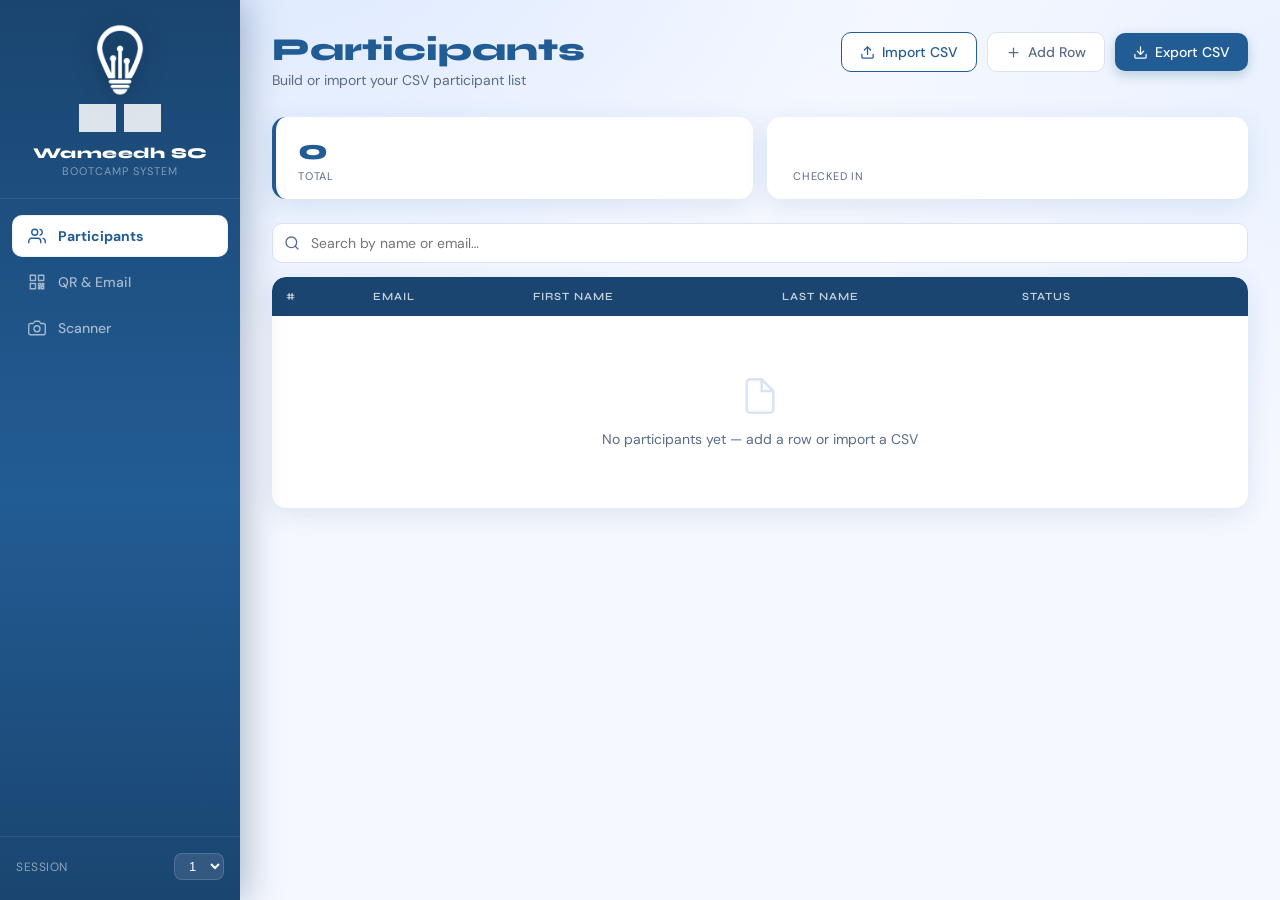
<file: web/index.html>
<!DOCTYPE html>
<html lang="en">
<head>
  <meta charset="UTF-8" />
  <meta name="viewport" content="width=device-width, initial-scale=1.0" />
  <title>Wameedh SC — Bootcamp Attendance</title>
  <link rel="stylesheet" href="style.css" />
  <link rel="preconnect" href="https://fonts.googleapis.com" />
  <link href="https://fonts.googleapis.com/css2?family=Syne:wght@400;600;700;800&family=DM+Sans:wght@300;400;500;600&display=swap" rel="stylesheet" />
</head>
<body>

  <!-- ===== SIDEBAR NAV ===== -->
  <aside class="sidebar" id="sidebar">
    <div class="sidebar-brand">
      <div class="brand-logos">
        <img src="/assets/wameedh.png" alt="Wameedh" class="logo-main" id="logoMain" onerror="this.style.display='none'" />
        <div class="logo-partners">
          <img src="/assets/holytech_sticker.png" alt="HolyTech" class="logo-partner" id="logoHoly" onerror="this.style.display='none'" />
          <img src="/assets/ART_sticker.png" alt="Art Competition" class="logo-partner" id="logoArt" onerror="this.style.display='none'" />
        </div>
      </div>
      <div class="brand-text">
        <span class="brand-name">Wameedh SC</span>
        <span class="brand-sub">Bootcamp System</span>
      </div>
    </div>

    <nav class="nav-links">
      <a href="#" class="nav-item active" data-page="participants">
        <svg viewBox="0 0 24 24"><path d="M17 21v-2a4 4 0 0 0-4-4H5a4 4 0 0 0-4 4v2"/><circle cx="9" cy="7" r="4"/><path d="M23 21v-2a4 4 0 0 0-3-3.87"/><path d="M16 3.13a4 4 0 0 1 0 7.75"/></svg>
        Participants
      </a>
      <a href="#" class="nav-item" data-page="qr">
        <svg viewBox="0 0 24 24"><rect x="3" y="3" width="7" height="7"/><rect x="14" y="3" width="7" height="7"/><rect x="3" y="14" width="7" height="7"/><rect x="14" y="14" width="3" height="3"/><rect x="19" y="14" width="2" height="2"/><rect x="14" y="19" width="2" height="2"/><rect x="18" y="18" width="3" height="3"/></svg>
        QR & Email
      </a>
      <a href="#" class="nav-item" data-page="scanner">
        <svg viewBox="0 0 24 24"><path d="M23 19a2 2 0 0 1-2 2H3a2 2 0 0 1-2-2V8a2 2 0 0 1 2-2h4l2-3h6l2 3h4a2 2 0 0 1 2 2z"/><circle cx="12" cy="13" r="4"/></svg>
        Scanner
      </a>
    </nav>

    <div class="sidebar-footer">
      <div class="session-badge">
        <span>Session</span>
        <select id="globalSession">
          <option>1</option><option>2</option><option>3</option><option>4</option>
        </select>
      </div>
    </div>
  </aside>

  <!-- ===== MAIN CONTENT ===== -->
  <main class="main-content">

    <!-- ======= PAGE: PARTICIPANTS ======= -->
    <section class="page active" id="page-participants">
      <div class="page-header">
        <div>
          <h1 class="page-title">Participants</h1>
          <p class="page-desc">Build or import your CSV participant list</p>
        </div>
        <div class="header-actions">
          <label class="btn btn-outline" for="csvUpload">
            <svg viewBox="0 0 24 24"><path d="M21 15v4a2 2 0 0 1-2 2H5a2 2 0 0 1-2-2v-4"/><polyline points="17 8 12 3 7 8"/><line x1="12" y1="3" x2="12" y2="15"/></svg>
            Import CSV
          </label>
          <input type="file" id="csvUpload" accept=".csv" style="display:none" />
          <button class="btn btn-ghost" id="addRowBtn">
            <svg viewBox="0 0 24 24"><line x1="12" y1="5" x2="12" y2="19"/><line x1="5" y1="12" x2="19" y2="12"/></svg>
            Add Row
          </button>
          <button class="btn btn-primary" id="exportCsvBtn">
            <svg viewBox="0 0 24 24"><path d="M21 15v4a2 2 0 0 1-2 2H5a2 2 0 0 1-2-2v-4"/><polyline points="7 10 12 15 17 10"/><line x1="12" y1="15" x2="12" y2="3"/></svg>
            Export CSV
          </button>
        </div>
      </div>

      <!-- Stats bar (simplified) -->
      <div class="stats-row">
        <div class="stat-card">
          <div class="stat-num" id="statTotal">0</div>
          <div class="stat-label">Total</div>
        </div>
        <div class="stat-card accent">
          <div class="stat-num" id="statChecked">0</div>
          <div class="stat-label">Checked In</div>
        </div>
      </div>

      <!-- Search + filter -->
      <div class="table-toolbar">
        <div class="search-wrap">
          <svg viewBox="0 0 24 24"><circle cx="11" cy="11" r="8"/><line x1="21" y1="21" x2="16.65" y2="16.65"/></svg>
          <input type="text" id="searchInput" placeholder="Search by name or email…" />
        </div>
      </div>

      <!-- Table -->
      <div class="table-wrap">
        <table class="data-table" id="participantsTable">
          <thead>
            <tr>
              <th>#</th>
              <th>Email</th>
              <th>First Name</th>
              <th>Last Name</th>
              <th>Status</th>
              <th></th>
            </tr>
          </thead>
          <tbody id="tableBody">
            <!-- rows injected by JS -->
          </tbody>
        </table>
        <div class="table-empty" id="tableEmpty">
          <svg viewBox="0 0 24 24"><path d="M13 2H6a2 2 0 0 0-2 2v16a2 2 0 0 0 2 2h12a2 2 0 0 0 2-2V9z"/><polyline points="13 2 13 9 20 9"/></svg>
          <p>No participants yet — add a row or import a CSV</p>
        </div>
      </div>
    </section>

    <!-- ======= PAGE: QR & EMAIL ======= -->
    <section class="page" id="page-qr">
      <div class="page-header">
        <div>
          <h1 class="page-title">QR & Email</h1>
          <p class="page-desc">Generate QR codes and send personalised emails</p>
        </div>
      </div>

      <div class="two-col">

        <!-- LEFT: QR Generator -->
        <div class="card">
          <div class="card-header">
            <span class="card-icon qr-icon">
              <svg viewBox="0 0 24 24"><rect x="3" y="3" width="7" height="7"/><rect x="14" y="3" width="7" height="7"/><rect x="3" y="14" width="7" height="7"/><rect x="14" y="14" width="3" height="3"/></svg>
            </span>
            <div>
              <h2 class="card-title">QR Generator</h2>
              <p class="card-sub">Generate QR images for all participants</p>
            </div>
          </div>

          <div class="form-group">
            <label>Output Directory</label>
            <input type="text" class="form-input" id="outputDir" value="qr_out" />
          </div>

          <div class="qr-preview-area" id="qrPreviewArea">
            <div class="qr-placeholder">
              <svg viewBox="0 0 24 24"><rect x="3" y="3" width="7" height="7"/><rect x="14" y="3" width="7" height="7"/><rect x="3" y="14" width="7" height="7"/></svg>
              <span>QR codes will appear here</span>
            </div>
          </div>

          <button class="btn btn-primary full-btn" id="generateQrBtn">
            <svg viewBox="0 0 24 24"><path d="M12 22s8-4 8-10V5l-8-3-8 3v7c0 6 8 10 8 10z"/></svg>
            Generate All QR Codes
          </button>
          <button class="btn btn-outline full-btn" id="downloadAllBtn" style="margin-top:10px;display:none">
            <svg viewBox="0 0 24 24"><path d="M21 15v4a2 2 0 0 1-2 2H5a2 2 0 0 1-2-2v-4"/><polyline points="7 10 12 15 17 10"/><line x1="12" y1="15" x2="12" y2="3"/></svg>
            Download ZIP
          </button>
        </div>

        <!-- RIGHT: Email Config -->
        <div class="card">
          <div class="card-header">
            <span class="card-icon email-icon">
              <svg viewBox="0 0 24 24"><path d="M4 4h16c1.1 0 2 .9 2 2v12c0 1.1-.9 2-2 2H4c-1.1 0-2-.9-2-2V6c0-1.1.9-2 2-2z"/><polyline points="22,6 12,13 2,6"/></svg>
            </span>
            <div style="flex:1">
              <h2 class="card-title">Email Settings</h2>
              <p class="card-sub">Configure SMTP and message template</p>
            </div>
            <label class="btn btn-ghost load-config-btn" for="configJsonUpload" title="Load from config.json">
              <svg viewBox="0 0 24 24"><path d="M14 2H6a2 2 0 0 0-2 2v16a2 2 0 0 0 2 2h12a2 2 0 0 0 2-2V8z"/><polyline points="14 2 14 8 20 8"/><line x1="12" y1="18" x2="12" y2="12"/><line x1="9" y1="15" x2="15" y2="15"/></svg>
              Load config.json
            </label>
            <input type="file" id="configJsonUpload" accept=".json" style="display:none" />
          </div>

          <div class="form-grid">
            <div class="form-group">
              <label>SMTP Host</label>
              <input type="text" class="form-input" id="smtpHost" value="smtp.gmail.com" />
            </div>
            <div class="form-group">
              <label>Port</label>
              <input type="number" class="form-input" id="smtpPort" value="465" />
            </div>
            <div class="form-group span2">
              <label>Sender Email</label>
              <input type="email" class="form-input" id="smtpSender" placeholder="your@email.com" />
            </div>
            <div class="form-group span2">
              <label>App Password</label>
              <input type="password" class="form-input" id="smtpPass" placeholder="••••••••••••" />
            </div>
            <div class="form-group span2">
              <label>Email Subject</label>
              <input type="text" class="form-input" id="emailSubject" value="Your QR code — Wameedh SC Bootcamp" />
            </div>
            <div class="form-group span2">
              <label>Headline</label>
              <input type="text" class="form-input" id="emailHeadline" value="Your QR code" />
            </div>
            <div class="form-group span2">
              <label>Closing Greeting</label>
              <input type="text" class="form-input" id="emailGreeting" value="Good luck and see you soon." />
            </div>
          </div>

          <div class="ssl-toggle">
            <label class="toggle-label">
              <input type="checkbox" id="smtpSSL" checked />
              <span class="toggle-track"><span class="toggle-thumb"></span></span>
              Use SSL
            </label>
          </div>

          <div class="send-actions">
            <button class="btn btn-outline" id="testEmailBtn">
              <svg viewBox="0 0 24 24"><polyline points="22 12 18 12 15 21 9 3 6 12 2 12"/></svg>
              Test Connection
            </button>
            <button class="btn btn-primary" id="sendAllBtn">
              <svg viewBox="0 0 24 24"><line x1="22" y1="2" x2="11" y2="13"/><polygon points="22 2 15 22 11 13 2 9 22 2"/></svg>
              Send All Emails
            </button>
          </div>

          <div class="send-log" id="sendLog"></div>
        </div>
      </div>

      <!-- Config Export -->
      <div class="card config-card">
        <div class="card-header">
          <span class="card-icon config-icon">
            <svg viewBox="0 0 24 24"><circle cx="12" cy="12" r="3"/><path d="M19.07 4.93a10 10 0 0 1 0 14.14M4.93 4.93a10 10 0 0 0 0 14.14"/></svg>
          </span>
          <div>
            <h2 class="card-title">Export config.json</h2>
            <p class="card-sub">Save all settings to use with the Python scripts</p>
          </div>
        </div>
        <div class="config-preview" id="configPreview"></div>
        <div class="config-actions">
          <button class="btn btn-outline" id="refreshConfigBtn">Refresh Preview</button>
          <button class="btn btn-primary" id="downloadConfigBtn">
            <svg viewBox="0 0 24 24"><path d="M21 15v4a2 2 0 0 1-2 2H5a2 2 0 0 1-2-2v-4"/><polyline points="7 10 12 15 17 10"/><line x1="12" y1="15" x2="12" y2="3"/></svg>
            Download config.json
          </button>
          <button class="btn btn-primary" id="downloadParticipantsBtn">
            <svg viewBox="0 0 24 24"><path d="M21 15v4a2 2 0 0 1-2 2H5a2 2 0 0 1-2-2v-4"/><polyline points="7 10 12 15 17 10"/><line x1="12" y1="15" x2="12" y2="3"/></svg>
            Download participants.csv
          </button>
        </div>
      </div>
    </section>


    <!-- ======= PAGE: SCANNER ======= -->
    <section class="page" id="page-scanner">
      <div class="page-header">
        <div>
          <h1 class="page-title">QR Scanner</h1>
          <p class="page-desc">Point the camera at a participant's QR code to record attendance</p>
        </div>
        <div class="header-actions">
          <button class="btn btn-outline" id="exportAttendanceBtn">
            <svg viewBox="0 0 24 24"><path d="M21 15v4a2 2 0 0 1-2 2H5a2 2 0 0 1-2-2v-4"/><polyline points="7 10 12 15 17 10"/><line x1="12" y1="15" x2="12" y2="3"/></svg>
            Export Attendance
          </button>
        </div>
      </div>

      <div class="scanner-layout">

        <!-- Camera feed -->
        <div class="camera-card">
          <div class="cam-viewport" id="camViewport">
            <video id="camVideo" autoplay playsinline muted></video>
            <canvas id="camCanvas" style="display:none"></canvas>
            <img src="/assets/holytech_sticker.png" alt="HolyTech" class="cam-logo left" onerror="this.style.display='none'" />
            <img src="/assets/ART_sticker.png" alt="Art Competition" class="cam-logo right" onerror="this.style.display='none'" />

            <div class="scan-frame">
              <div class="corner tl"></div>
              <div class="corner tr"></div>
              <div class="corner bl"></div>
              <div class="corner br"></div>
              <div class="scan-line" id="scanLine"></div>
            </div>

            <div class="cam-status" id="camStatus">
              <svg viewBox="0 0 24 24"><path d="M23 19a2 2 0 0 1-2 2H3a2 2 0 0 1-2-2V8a2 2 0 0 1 2-2h4l2-3h6l2 3h4a2 2 0 0 1 2 2z"/><circle cx="12" cy="13" r="4"/></svg>
              <span>Click Start Camera to begin scanning</span>
            </div>

            <div class="scan-result-overlay hidden" id="scanResultOverlay">
              <div class="scan-result-icon" id="scanResultIcon"></div>
              <div class="scan-result-name" id="scanResultName"></div>
              <div class="scan-result-msg"  id="scanResultMsg"></div>
            </div>
          </div>

          <div class="cam-controls">
            <button class="btn btn-primary" id="startCamBtn">
              <svg viewBox="0 0 24 24"><polygon points="5 3 19 12 5 21 5 3"/></svg>
              Start Camera
            </button>
            <button class="btn btn-ghost" id="stopCamBtn" disabled>
              <svg viewBox="0 0 24 24"><rect x="6" y="4" width="4" height="16"/><rect x="14" y="4" width="4" height="16"/></svg>
              Stop
            </button>
            <select id="cameraSelect" class="filter-select" style="min-width:180px;">
              <option value="">Default Camera</option>
            </select>
          </div>
        </div>

        <!-- Right panel -->
        <div class="scanner-right">

          <div class="card scan-stats-card">
            <h2 class="card-title" style="font-size:15px;margin-bottom:14px;">Today's Check-ins</h2>
            <div class="scan-stats-row">
              <div class="scan-stat">
                <div class="scan-stat-num ok" id="scanCheckedIn">0</div>
                <div class="scan-stat-label">Checked In</div>
              </div>
              <div class="scan-stat">
                <div class="scan-stat-num absent" id="scanAbsent">0</div>
                <div class="scan-stat-label">Absent</div>
              </div>
            </div>
          </div>

          <div class="card scan-log-card">
            <div class="scan-log-header">
              <h2 class="card-title" style="font-size:15px;">Scan Log</h2>
              <button class="btn btn-ghost" id="clearLogBtn" style="padding:6px 12px;font-size:12px;">Clear</button>
            </div>
            <div class="scan-log-list" id="scanLogList">
              <div class="scan-log-empty">No scans yet</div>
            </div>
          </div>

        </div>
      </div>
    </section>

  </main>

  <!-- Toast -->
  <div class="toast" id="toast"></div>

  <script src="app.js"></script>
</body>
</html>
</file>
<file: web/style.css>
/* ==========================================
   WAMEEDH SC BOOTCAMP — ATTENDANCE SYSTEM
   ========================================== */

*, *::before, *::after { box-sizing: border-box; margin: 0; padding: 0; }

:root {
  --primary:        #225c94;
  --primary-light:  #2f73b8;
  --primary-dark:   #1a4570;
  --accent:         #ffffff;
  --accent-light:   #e8f1ff;
  --teal:           #2f73b8;
  --rose:           #1f4f80;
  --gold:           #2a6aa9;
  --bg:             #f5f8ff;
  --surface:        #ffffff;
  --surface2:       #f0f5ff;
  --border:         #d9e3f2;
  --text:           #0f1b2b;
  --text-muted:     #5a6b86;
  --sidebar-w:      240px;
  --radius:         14px;
  --shadow:         0 6px 26px rgba(34,92,148,0.12);
  --shadow-lg:      0 16px 56px rgba(34,92,148,0.18);
  --font-head:      'Syne', sans-serif;
  --font-body:      'DM Sans', sans-serif;
}

body {
  font-family: var(--font-body);
  background: radial-gradient(1200px 800px at 20% -10%, #dbe8ff 0%, rgba(219,232,255,0) 55%),
              radial-gradient(1200px 800px at 110% 10%, #e9f1ff 0%, rgba(233,241,255,0) 50%),
              var(--bg);
  color: var(--text);
  display: flex;
  min-height: 100vh;
  overflow-x: hidden;
}

/* ======= SCROLLBAR ======= */
::-webkit-scrollbar { width: 6px; height: 6px; }
::-webkit-scrollbar-track { background: transparent; }
::-webkit-scrollbar-thumb { background: var(--border); border-radius: 99px; }

/* ======= SIDEBAR ======= */
.sidebar {
  width: var(--sidebar-w);
  min-height: 100vh;
  background: linear-gradient(180deg, #1a4570 0%, #225c94 55%, #1a4570 100%);
  display: flex;
  flex-direction: column;
  position: fixed;
  top: 0; left: 0;
  z-index: 100;
  box-shadow: 4px 0 36px rgba(17,48,86,0.35);
}

.sidebar-brand {
  padding: 24px 20px 20px;
  border-bottom: 1px solid rgba(255,255,255,0.08);
}

.brand-logos {
  display: flex;
  flex-direction: column;
  align-items: center;
  gap: 8px;
  margin-bottom: 12px;
}

.logo-main {
  width: 72px;
  height: 72px;
  object-fit: contain;
  filter: drop-shadow(0 4px 12px rgba(0,0,0,0.3));
}

.logo-partners {
  display: flex;
  gap: 8px;
  align-items: center;
}

.logo-partner {
  height: 28px;
  object-fit: contain;
  opacity: 0.85;
  filter: brightness(0) invert(1);
}

.brand-text {
  text-align: center;
}

.brand-name {
  display: block;
  font-family: var(--font-head);
  font-weight: 800;
  font-size: 15px;
  color: #fff;
  letter-spacing: 0.5px;
}

.brand-sub {
  display: block;
  font-size: 11px;
  color: rgba(255,255,255,0.45);
  letter-spacing: 1px;
  text-transform: uppercase;
  margin-top: 2px;
}

.nav-links {
  flex: 1;
  padding: 16px 12px;
  display: flex;
  flex-direction: column;
  gap: 4px;
}

.nav-item {
  display: flex;
  align-items: center;
  gap: 12px;
  padding: 12px 16px;
  border-radius: 10px;
  color: rgba(255,255,255,0.6);
  text-decoration: none;
  font-size: 14px;
  font-weight: 500;
  transition: all 0.2s;
  cursor: pointer;
}

.nav-item svg {
  width: 18px; height: 18px;
  stroke: currentColor;
  fill: none;
  stroke-width: 1.8;
  stroke-linecap: round;
  stroke-linejoin: round;
  flex-shrink: 0;
}

.nav-item:hover {
  background: rgba(255,255,255,0.08);
  color: rgba(255,255,255,0.9);
}

.nav-item.active {
  background: var(--accent);
  color: var(--primary);
  font-weight: 700;
  box-shadow: inset 0 0 0 1px rgba(34,92,148,0.08);
}

.nav-item.active svg { stroke: var(--primary); }

.sidebar-footer {
  padding: 16px 16px 20px;
  border-top: 1px solid rgba(255,255,255,0.08);
}

.session-badge {
  display: flex;
  align-items: center;
  justify-content: space-between;
  color: rgba(255,255,255,0.5);
  font-size: 12px;
  letter-spacing: 0.5px;
  text-transform: uppercase;
}

.session-badge select {
  background: rgba(255,255,255,0.1);
  border: 1px solid rgba(255,255,255,0.15);
  color: #fff;
  padding: 4px 10px;
  border-radius: 8px;
  font-size: 13px;
  cursor: pointer;
  outline: none;
}

/* ======= MAIN CONTENT ======= */
.main-content {
  margin-left: var(--sidebar-w);
  flex: 1;
  padding: 32px;
  max-width: calc(100vw - var(--sidebar-w));
}

/* ======= PAGES ======= */
.page { display: none; animation: fadeIn 0.25s ease; }
.page.active { display: block; }

@keyframes fadeIn {
  from { opacity: 0; transform: translateY(8px); }
  to   { opacity: 1; transform: translateY(0); }
}

/* ======= PAGE HEADER ======= */
.page-header {
  display: flex;
  justify-content: space-between;
  align-items: flex-start;
  margin-bottom: 28px;
  flex-wrap: wrap;
  gap: 16px;
}

.page-title {
  font-family: var(--font-head);
  font-size: 32px;
  font-weight: 800;
  color: var(--primary);
  line-height: 1.1;
}

.page-desc {
  color: var(--text-muted);
  font-size: 14px;
  margin-top: 4px;
}

.header-actions {
  display: flex;
  gap: 10px;
  align-items: center;
  flex-wrap: wrap;
}

/* ======= STATS ======= */
.stats-row {
  display: flex;
  gap: 14px;
  margin-bottom: 24px;
  flex-wrap: wrap;
}

.stat-card {
  background: var(--surface);
  border-radius: var(--radius);
  padding: 16px 22px;
  flex: 1;
  min-width: 100px;
  box-shadow: var(--shadow);
  border-left: 4px solid var(--primary);
  transition: transform 0.2s;
}

.stat-card:hover { transform: translateY(-2px); }
.stat-card.accent { border-color: var(--accent); }
.stat-card.teal   { border-color: var(--teal); }
.stat-card.rose   { border-color: var(--rose); }
.stat-card.gold   { border-color: var(--gold); }

.stat-num {
  font-family: var(--font-head);
  font-size: 28px;
  font-weight: 800;
  color: var(--primary);
}

.stat-card.accent .stat-num { color: var(--accent); }
.stat-card.teal   .stat-num { color: var(--teal); }
.stat-card.rose   .stat-num { color: var(--rose); }
.stat-card.gold   .stat-num { color: var(--gold); }

.stat-label {
  font-size: 11px;
  color: var(--text-muted);
  text-transform: uppercase;
  letter-spacing: 0.8px;
  margin-top: 2px;
}

/* ======= TABLE TOOLBAR ======= */
.table-toolbar {
  display: flex;
  gap: 12px;
  margin-bottom: 14px;
  align-items: center;
}

.search-wrap {
  flex: 1;
  position: relative;
}

.search-wrap svg {
  position: absolute;
  left: 12px;
  top: 50%;
  transform: translateY(-50%);
  width: 16px; height: 16px;
  stroke: var(--text-muted);
  fill: none;
  stroke-width: 2;
  stroke-linecap: round;
}

.search-wrap input {
  width: 100%;
  padding: 10px 14px 10px 38px;
  border: 1px solid var(--border);
  border-radius: 10px;
  background: var(--surface);
  font-family: var(--font-body);
  font-size: 14px;
  color: var(--text);
  outline: none;
  transition: border-color 0.2s, box-shadow 0.2s;
}

.search-wrap input:focus {
  border-color: var(--primary);
  box-shadow: 0 0 0 3px rgba(11,79,108,0.1);
}

.filter-select {
  padding: 10px 14px;
  border: 1px solid var(--border);
  border-radius: 10px;
  background: var(--surface);
  font-family: var(--font-body);
  font-size: 14px;
  color: var(--text);
  outline: none;
  cursor: pointer;
}

/* ======= TABLE ======= */
.table-wrap {
  background: var(--surface);
  border-radius: var(--radius);
  box-shadow: var(--shadow);
  overflow: auto;
  max-height: calc(100vh - 360px);
  position: relative;
}

.data-table {
  width: 100%;
  border-collapse: collapse;
  font-size: 13.5px;
}

.data-table thead {
  position: sticky;
  top: 0;
  z-index: 10;
}

.data-table th {
  background: var(--primary-dark);
  color: rgba(255,255,255,0.75);
  font-family: var(--font-head);
  font-size: 11px;
  font-weight: 600;
  letter-spacing: 1px;
  text-transform: uppercase;
  padding: 13px 14px;
  text-align: left;
  white-space: nowrap;
}

.data-table th:first-child { border-radius: var(--radius) 0 0 0; }
.data-table th:last-child  { border-radius: 0 var(--radius) 0 0; }

.data-table td {
  padding: 10px 14px;
  border-bottom: 1px solid var(--border);
  vertical-align: middle;
}

.data-table tbody tr:last-child td { border-bottom: none; }

.data-table tbody tr {
  transition: background 0.15s;
}

.data-table tbody tr:hover {
  background: var(--surface2);
}

.data-table input[type="text"],
.data-table input[type="email"],
.data-table input[type="number"] {
  width: 100%;
  background: transparent;
  border: 1px solid transparent;
  border-radius: 7px;
  padding: 6px 8px;
  font-family: var(--font-body);
  font-size: 13px;
  color: var(--text);
  outline: none;
  transition: border-color 0.15s, background 0.15s;
  min-width: 80px;
}

.data-table input[type="text"]:focus,
.data-table input[type="email"]:focus,
.data-table input[type="number"]:focus {
  border-color: var(--primary);
  background: var(--bg);
}

.data-table input[type="checkbox"] {
  width: 16px; height: 16px;
  accent-color: var(--teal);
  cursor: pointer;
}

.row-num {
  color: var(--text-muted);
  font-size: 12px;
  text-align: center;
  min-width: 28px;
}

.delete-btn {
  background: none;
  border: none;
  cursor: pointer;
  padding: 6px;
  border-radius: 7px;
  color: var(--text-muted);
  display: flex;
  align-items: center;
  justify-content: center;
  transition: background 0.15s, color 0.15s;
}

.delete-btn svg {
  width: 15px; height: 15px;
  stroke: currentColor;
  fill: none;
  stroke-width: 2;
  stroke-linecap: round;
}

.delete-btn:hover {
  background: #fde8e8;
  color: var(--rose);
}

.group-badge {
  display: inline-block;
  padding: 3px 10px;
  border-radius: 99px;
  font-size: 11px;
  font-weight: 600;
  letter-spacing: 0.5px;
}

.g1 { background: #E8F4FD; color: var(--primary); }
.g2 { background: #FFF8E1; color: #C47F17; }
.g3 { background: #E8F8F5; color: var(--teal); }
.g4 { background: #FDE8E8; color: var(--rose); }

.table-empty {
  display: none;
  flex-direction: column;
  align-items: center;
  justify-content: center;
  padding: 60px 20px;
  color: var(--text-muted);
  gap: 14px;
}

.table-empty.show { display: flex; }

.table-empty svg {
  width: 40px; height: 40px;
  stroke: var(--border);
  fill: none;
  stroke-width: 1.5;
}

.table-empty p {
  font-size: 14px;
}

/* ======= BUTTONS ======= */
.btn {
  display: inline-flex;
  align-items: center;
  gap: 7px;
  padding: 10px 18px;
  border-radius: 10px;
  font-family: var(--font-body);
  font-size: 14px;
  font-weight: 500;
  cursor: pointer;
  border: none;
  transition: all 0.2s;
  white-space: nowrap;
  text-decoration: none;
}

.btn svg {
  width: 15px; height: 15px;
  stroke: currentColor;
  fill: none;
  stroke-width: 2;
  stroke-linecap: round;
  stroke-linejoin: round;
  flex-shrink: 0;
}

.btn-primary {
  background: var(--primary);
  color: #fff;
  box-shadow: 0 4px 12px rgba(11,79,108,0.25);
}

.btn-primary:hover {
  background: var(--primary-light);
  box-shadow: 0 6px 20px rgba(11,79,108,0.35);
  transform: translateY(-1px);
}

.btn-outline {
  background: var(--surface);
  color: var(--primary);
  border: 1.5px solid var(--primary);
}

.btn-outline:hover {
  background: rgba(11,79,108,0.06);
  transform: translateY(-1px);
}

.btn-ghost {
  background: var(--surface);
  color: var(--text-muted);
  border: 1.5px solid var(--border);
}

.btn-ghost:hover {
  background: var(--bg);
  color: var(--text);
  border-color: var(--text-muted);
}

.full-btn {
  width: 100%;
  justify-content: center;
  padding: 13px 20px;
  font-size: 15px;
}

/* ======= CARDS ======= */
.two-col {
  display: grid;
  grid-template-columns: 1fr 1fr;
  gap: 20px;
  margin-bottom: 20px;
}

.card {
  background: var(--surface);
  border-radius: var(--radius);
  padding: 24px;
  box-shadow: var(--shadow);
  display: flex;
  flex-direction: column;
  gap: 18px;
}

.config-card {
  gap: 16px;
}

.card-header {
  display: flex;
  align-items: flex-start;
  gap: 14px;
}

.card-icon {
  width: 44px;
  height: 44px;
  border-radius: 11px;
  display: flex;
  align-items: center;
  justify-content: center;
  flex-shrink: 0;
}

.card-icon svg {
  width: 22px; height: 22px;
  stroke: #fff;
  fill: none;
  stroke-width: 2;
  stroke-linecap: round;
  stroke-linejoin: round;
}

.qr-icon    { background: var(--primary); }
.email-icon { background: var(--teal); }
.config-icon { background: var(--accent); }
.config-icon svg { stroke: var(--primary-dark); }

.card-title {
  font-family: var(--font-head);
  font-size: 17px;
  font-weight: 700;
  color: var(--text);
}

.card-sub {
  font-size: 13px;
  color: var(--text-muted);
  margin-top: 2px;
}

/* ======= FORM ======= */
.form-group {
  display: flex;
  flex-direction: column;
  gap: 6px;
}

.form-group label {
  font-size: 12px;
  font-weight: 600;
  color: var(--text-muted);
  text-transform: uppercase;
  letter-spacing: 0.7px;
}

.form-input {
  padding: 10px 13px;
  border: 1.5px solid var(--border);
  border-radius: 9px;
  font-family: var(--font-body);
  font-size: 14px;
  color: var(--text);
  background: var(--bg);
  outline: none;
  transition: border-color 0.2s, box-shadow 0.2s;
}

.form-input:focus {
  border-color: var(--primary);
  box-shadow: 0 0 0 3px rgba(11,79,108,0.1);
  background: var(--surface);
}

.form-grid {
  display: grid;
  grid-template-columns: 1fr 1fr;
  gap: 12px;
}

.form-grid .span2 { grid-column: span 2; }

/* ======= SSL TOGGLE ======= */
.ssl-toggle {
  display: flex;
  align-items: center;
}

.toggle-label {
  display: flex;
  align-items: center;
  gap: 10px;
  cursor: pointer;
  font-size: 14px;
  color: var(--text);
  user-select: none;
}

.toggle-label input { display: none; }

.toggle-track {
  width: 40px;
  height: 22px;
  background: var(--border);
  border-radius: 99px;
  position: relative;
  transition: background 0.2s;
}

.toggle-thumb {
  position: absolute;
  top: 3px;
  left: 3px;
  width: 16px;
  height: 16px;
  background: #fff;
  border-radius: 50%;
  box-shadow: 0 1px 4px rgba(0,0,0,0.2);
  transition: transform 0.2s;
}

.toggle-label input:checked + .toggle-track {
  background: var(--primary);
}

.toggle-label input:checked + .toggle-track .toggle-thumb {
  transform: translateX(18px);
}

/* ======= SEND ACTIONS ======= */
.send-actions {
  display: flex;
  gap: 10px;
}

.send-actions .btn { flex: 1; justify-content: center; }

/* ======= LOG ======= */
.send-log {
  max-height: 120px;
  overflow-y: auto;
  font-size: 12.5px;
  font-family: 'Courier New', monospace;
  background: var(--bg);
  border-radius: 9px;
  padding: 10px 14px;
  color: var(--text-muted);
  display: flex;
  flex-direction: column;
  gap: 3px;
}

.send-log:empty { display: none; }

.log-ok   { color: var(--teal); }
.log-err  { color: var(--rose); }
.log-info { color: var(--primary); }

/* ======= QR PREVIEW ======= */
.qr-preview-area {
  min-height: 180px;
  background: var(--bg);
  border-radius: 11px;
  display: flex;
  flex-wrap: wrap;
  gap: 12px;
  padding: 14px;
  align-items: flex-start;
  overflow-y: auto;
  max-height: 240px;
}

.qr-placeholder {
  flex: 1;
  display: flex;
  flex-direction: column;
  align-items: center;
  justify-content: center;
  gap: 10px;
  color: var(--border);
  min-height: 140px;
}

.qr-placeholder svg {
  width: 48px; height: 48px;
  stroke: var(--border);
  fill: none;
  stroke-width: 2;
  stroke-linecap: round;
}

.qr-placeholder span { font-size: 13px; }

.qr-item {
  display: flex;
  flex-direction: column;
  align-items: center;
  gap: 6px;
  cursor: pointer;
  padding: 8px;
  border-radius: 10px;
  transition: background 0.15s;
}

.qr-item:hover { background: var(--border); }

.qr-item img {
  width: 80px; height: 80px;
  border-radius: 6px;
}

.qr-item span {
  font-size: 10px;
  color: var(--text-muted);
  text-align: center;
  max-width: 84px;
  overflow: hidden;
  text-overflow: ellipsis;
  white-space: nowrap;
}

/* ======= CONFIG PREVIEW ======= */
.config-preview {
  background: #1a2333;
  color: #a8d8ea;
  font-family: 'Courier New', monospace;
  font-size: 12.5px;
  border-radius: 10px;
  padding: 14px 18px;
  max-height: 200px;
  overflow-y: auto;
  line-height: 1.6;
  white-space: pre;
}

.config-actions {
  display: flex;
  gap: 10px;
  flex-wrap: wrap;
}

.config-actions .btn { flex: 1; justify-content: center; }

/* ======= TOAST ======= */
.toast {
  position: fixed;
  bottom: 28px;
  right: 28px;
  background: var(--primary-dark);
  color: #fff;
  padding: 13px 20px;
  border-radius: 11px;
  font-size: 14px;
  box-shadow: var(--shadow-lg);
  z-index: 9999;
  opacity: 0;
  transform: translateY(12px);
  transition: opacity 0.25s, transform 0.25s;
  pointer-events: none;
  max-width: 320px;
}

.toast.show {
  opacity: 1;
  transform: translateY(0);
}

.toast.success { border-left: 4px solid var(--teal); }
.toast.error   { border-left: 4px solid var(--rose); }
.toast.info    { border-left: 4px solid var(--accent); }

/* ======= RESPONSIVE ======= */
@media (max-width: 900px) {
  :root { --sidebar-w: 64px; }

  .brand-text, .nav-item span, .brand-logos { display: none; }
  .nav-item { justify-content: center; padding: 14px; }
  .sidebar-footer { display: none; }
  .brand-logos { display: none; }

  .two-col { grid-template-columns: 1fr; }
}

/* ======= SCANNER PAGE ======= */
.scanner-layout {
  display: grid;
  grid-template-columns: 1fr 340px;
  gap: 20px;
  align-items: start;
}

.camera-card {
  background: var(--surface);
  border-radius: var(--radius);
  box-shadow: var(--shadow);
  overflow: hidden;
  display: flex;
  flex-direction: column;
}

.cam-viewport {
  position: relative;
  width: 100%;
  aspect-ratio: 4/3;
  background: #0d1520;
  overflow: hidden;
}

#camVideo {
  width: 100%;
  height: 100%;
  object-fit: cover;
  display: block;
}

#serverFrameImg {
  position: absolute;
  inset: 0;
  width: 100%;
  height: 100%;
  object-fit: cover;
  display: block;
  z-index: 1;
}

/* Animated scan frame */
.scan-frame {
  position: absolute;
  top: 50%; left: 50%;
  transform: translate(-50%, -50%);
  width: 52%; aspect-ratio: 1;
  pointer-events: none;
  z-index: 4;
}

.corner {
  position: absolute;
  width: 22px; height: 22px;
  border-color: var(--accent);
  border-style: solid;
  border-width: 0;
}
.corner.tl { top:0; left:0;  border-top-width:3px;    border-left-width:3px;  border-radius:4px 0 0 0; }
.corner.tr { top:0; right:0; border-top-width:3px;    border-right-width:3px; border-radius:0 4px 0 0; }
.corner.bl { bottom:0; left:0;  border-bottom-width:3px; border-left-width:3px;  border-radius:0 0 0 4px; }
.corner.br { bottom:0; right:0; border-bottom-width:3px; border-right-width:3px; border-radius:0 0 4px 0; }

.scan-line {
  position: absolute;
  left: 4px; right: 4px;
  height: 2px;
  background: linear-gradient(90deg, transparent, var(--accent), transparent);
  box-shadow: 0 0 8px var(--accent);
  top: 4px;
  animation: scanMove 2s ease-in-out infinite;
}

@keyframes scanMove {
  0%   { top: 4px;  opacity: 1; }
  48%  { opacity: 1; }
  50%  { top: calc(100% - 6px); opacity: 0.7; }
  52%  { opacity: 1; }
  100% { top: 4px;  opacity: 1; }
}

/* Dark overlay around scan area */
.cam-viewport::before {
  content: '';
  position: absolute;
  inset: 0;
  background:
    radial-gradient(ellipse 55% 55% at 50% 50%, transparent 40%, rgba(0,0,0,0.55) 100%);
  pointer-events: none;
  z-index: 3;
}

/* Camera overlay logos */
.cam-logo {
  position: absolute;
  bottom: 12px;
  width: 84px;
  height: auto;
  opacity: 0.95;
  z-index: 6;
  filter: drop-shadow(0 6px 16px rgba(34,92,148,0.18));
}
.cam-logo.left { left: 12px; }
.cam-logo.right { right: 12px; }

/* Status overlay (shown when no camera) */
.cam-status {
  position: absolute;
  inset: 0;
  display: flex;
  flex-direction: column;
  align-items: center;
  justify-content: center;
  gap: 14px;
  color: rgba(255,255,255,0.5);
  z-index: 5;
  background: rgba(13,21,32,0.85);
  transition: opacity 0.3s;
}

.cam-status.hidden { opacity: 0; pointer-events: none; }

.cam-status svg {
  width: 52px; height: 52px;
  stroke: rgba(255,255,255,0.25);
  fill: none;
  stroke-width: 1.5;
}

.cam-status span {
  font-size: 14px;
  letter-spacing: 0.3px;
}

/* Result flash overlay */
.scan-result-overlay {
  position: absolute;
  inset: 0;
  display: flex;
  flex-direction: column;
  align-items: center;
  justify-content: center;
  gap: 10px;
  z-index: 10;
  opacity: 0;
  transition: opacity 0.25s;
  pointer-events: none;
}

.scan-result-overlay.show { opacity: 1; }
.scan-result-overlay.hidden { display: none; }

.scan-result-overlay.ok-bg  { background: rgba(31,138,112,0.88); }
.scan-result-overlay.err-bg { background: rgba(214,69,69,0.88); }

.scan-result-icon {
  font-size: 52px;
  line-height: 1;
}

.scan-result-name {
  font-family: var(--font-head);
  font-size: 22px;
  font-weight: 700;
  color: #fff;
  text-shadow: 0 2px 8px rgba(0,0,0,0.4);
  text-align: center;
  padding: 0 20px;
}

.scan-result-msg {
  font-size: 15px;
  color: rgba(255,255,255,0.85);
  text-align: center;
  padding: 0 20px;
}

/* Controls below camera */
.cam-controls {
  display: flex;
  gap: 10px;
  padding: 14px 16px;
  align-items: center;
  flex-wrap: wrap;
  border-top: 1px solid var(--border);
}

/* Right column */
.scanner-right {
  display: flex;
  flex-direction: column;
  gap: 16px;
}

.scan-stats-row {
  display: flex;
  gap: 0;
}

.scan-stat {
  flex: 1;
  text-align: center;
  padding: 10px 0;
  border-right: 1px solid var(--border);
}
.scan-stat:last-child { border-right: none; }

.scan-stat-num {
  font-family: var(--font-head);
  font-size: 32px;
  font-weight: 800;
  color: var(--primary);
}

.scan-stat-num.ok     { color: var(--teal); }
.scan-stat-num.absent { color: var(--text-muted); }
.scan-stat-num.wrong  { color: var(--rose); }

.scan-stat-label {
  font-size: 11px;
  color: var(--text-muted);
  text-transform: uppercase;
  letter-spacing: 0.7px;
  margin-top: 3px;
}

.scan-log-card { gap: 0; padding-bottom: 0; }

.scan-log-header {
  display: flex;
  align-items: center;
  justify-content: space-between;
  margin-bottom: 12px;
}

.scan-log-list {
  display: flex;
  flex-direction: column;
  max-height: 360px;
  overflow-y: auto;
  margin: 0 -24px;
  padding: 0 24px 16px;
}

.scan-log-empty {
  text-align: center;
  color: var(--text-muted);
  font-size: 13px;
  padding: 24px 0;
}

.scan-log-item {
  display: flex;
  align-items: center;
  gap: 12px;
  padding: 10px 0;
  border-bottom: 1px solid var(--border);
  animation: fadeIn 0.2s ease;
}

.scan-log-item:last-child { border-bottom: none; }

.log-dot {
  width: 9px; height: 9px;
  border-radius: 50%;
  flex-shrink: 0;
}
.log-dot.ok    { background: var(--teal); }
.log-dot.err   { background: var(--rose); }
.log-dot.wrong { background: var(--accent); }

.log-item-info {
  flex: 1;
  min-width: 0;
}

.log-item-name {
  font-weight: 600;
  font-size: 13px;
  color: var(--text);
  white-space: nowrap;
  overflow: hidden;
  text-overflow: ellipsis;
}

.log-item-status {
  font-size: 11px;
  color: var(--text-muted);
  margin-top: 1px;
}

.log-item-time {
  font-size: 11px;
  color: var(--text-muted);
  flex-shrink: 0;
}

.room-selector-wrap {
  display: flex;
  align-items: center;
  gap: 8px;
}

/* Scanning pulse on corner when active */
.scanning .corner {
  animation: cornerPulse 1.5s ease-in-out infinite;
}

@keyframes cornerPulse {
  0%, 100% { border-color: var(--accent); }
  50%       { border-color: var(--accent-light); box-shadow: 0 0 8px var(--accent); }
}

/* Load config button in card header */
.load-config-btn {
  padding: 7px 13px;
  font-size: 13px;
  flex-shrink: 0;
  cursor: pointer;
}
</file>
